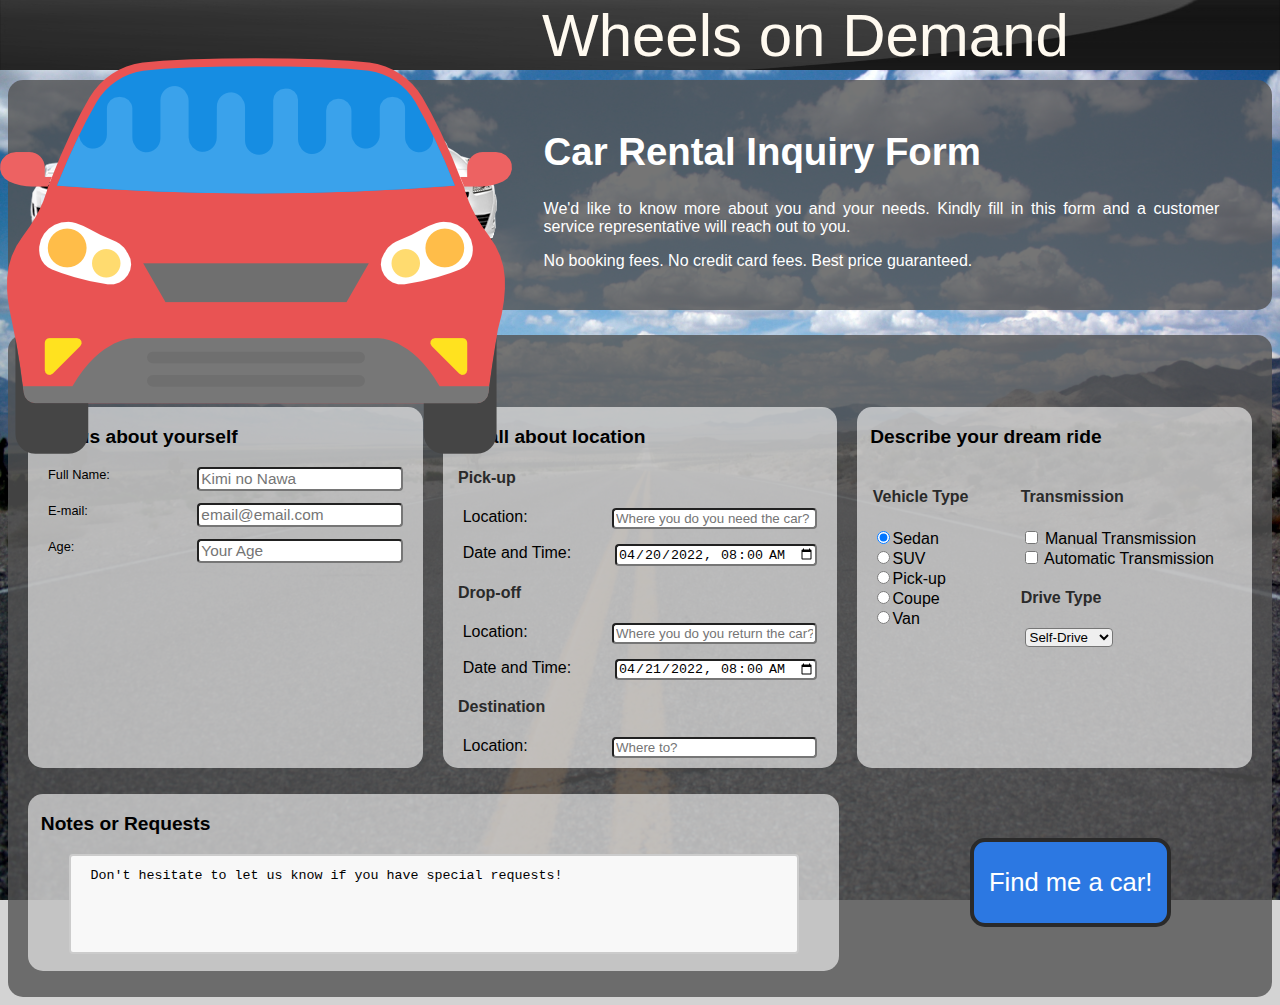
<file: Index.html>
<!DOCTYPE html>
<html lang="en">
<head>
    <meta charset="UTF-8">
    <meta http-equiv="X-UA-Compatible" content="IE=edge">
    <meta name="viewport" content="width=device-width, initial-scale=1.0">
    <title>Rent A Car Today</title>
    <link rel="stylesheet" href="styles.css">
    <link rel="shortcut icon" type="image/x-icon" href="images/car.png" />

</head>
<body>
    <div id="header">
        <div id="headerlogo">
            <a href=""><img class="banner" src="images/car.png"></a>
        </div> 
        <div id="headertitle">
            <span>Wheels on Demand</span>
        </div>
    </div>
    <div id="head">
        <div id="headimg">
            <img src="././images/car1.png">
        </div>
        <div id="headcont">
            <h1 id="title">Car Rental Inquiry Form</h1>
            <p class="blurb">We'd like to know more about you and your needs. Kindly fill in this form and a customer service representative will reach out to you.</p>
            <p class="blurb">No booking fees. No credit card fees. Best price guaranteed.</p>
        </div> 
    </div>
    <div id="container">
        <form id="survey-form" action="././thankyou.html" method="get">
            <h2>Let's find your ideal car</h2>
            <div id="first">
                <div id="about">
                    <h3>Tell us about yourself</h3>
                    <label class="about-label" id="name-label"> Full Name:</label>
                    <input type="text" name="name" id="name" class="about-input" placeholder="Kimi no Nawa" size="20"><br><br>
                    <label class="about-label" id="email-label">E-mail:</label>
                    <input type="email" name="email" id="email" class="about-input" placeholder="email@email.com" size="20"><br><br>
                    <label class="about-label" id="number-label">Age:</label>
                    <input type="number" name="age" id="number" min="18" max="99" class="about-input" placeholder="Your Age" size="8">
                </div>
                <div id="dates">
                    <h3>It's all about location</h3>
                    <div class="datesform" id="pickup">
                        <h4>Pick-up</h4>
                        <label class="dates-label" id="pickup-label">Location:</label>
                        <input type="text" name="loc1" id="pickup-loc" class="dates-input" placeholder="Where you do you need the car?"><br><br>
                        <label class="dates-label" id="pickupday-label">Date and Time:</label>
                        <input type="datetime-local" name="date1" id="pickup-date" class="dates-input" value="2022-04-20T08:00"><br>
                    </div>
                    <div class="datesform" id="dropoff">
                        <h4>Drop-off</h4>
                        <label class="dates-label" id="dropoff-label">Location:</label>
                        <input type="text" name="loc2" id="dropoff-loc" class="dates-input" placeholder="Where you do you return the car?"><br><br>
                        <label class="dates-label" id="dropoffday-label">Date and Time:</label>
                        <input type="datetime-local" name="date2" id="dropoff-date" class="dates-input" value="2022-04-21T08:00"><br>
                    </div>
                    <div class="datesform" id="dest">
                        <h4>Destination</h4>
                        <label class="dates-label" id="dropoff-label">Location:</label>
                        <input type="text" name="dest" class="dates-input" placeholder="Where to?">
                    </div>
                </div>
                <div id="car">
                    <h3>Describe your dream ride</h3>
                    <div id="carsub">
                        <div id="vehicletype">
                            <h4>Vehicle Type</h4>
                            <input class="car-input1" type="radio" name="vehicle-type" id="Sedan" value="sedan" checked><label for="Sedan">Sedan</label><br>
                            <input class="car-input1" type="radio" name="vehicle-type" id="SUV" value="suv" ><label for="SUV">SUV</label><br>
                            <input class="car-input1" type="radio" name="vehicle-type" id="Pick-up" value="pickup" ><label for="Pick-up">Pick-up</label><br>
                            <input class="car-input1" type="radio" name="vehicle-type" id="Coupe" value="coupe" ><label for="Coupe">Coupe</label><br>
                            <input class="car-input1" type="radio" name="vehicle-type" id="Van" value="van" ><label for="Van">Van</label>
                        </div>
                        <div id="drivetype">
                            <h4>Transmission</h4>
                            <input class="car-input2" type="checkbox" name="transmission" id="manual" value="manual">
                            <label for="manual">Manual Transmission</label><br>
                            <input class="car-input2" type="checkbox" name="transmission" id="automatic" value="automatic">
                            <label for="automatic">Automatic Transmission</label>
                            <h4>Drive Type</h4>
                            <select name="driver" id="driver">
                                <option value="No">Self-Drive</option>
                                <option value="Yes">With Driver</option>
                            </select>
                        </div>
                    </div>
                    
                </div>
            </div>
            <div id="second">
                <div id="requests">
                    <h3>Notes or Requests</h3>
                    <textarea name="notes" id="notes" rows="4" cols="40">Don't hesitate to let us know if you have special requests!</textarea>
                </div>
                <div id="submit">
                    <input id="thebutton" type="submit" name="button" value="Find me a car!" size="20">
                </div>
            </div>
        </form>
    </div>
    
</body>
</html>
</file>
<file: styles.css>
<!--
body {
    background-image: url('././images/back2.jpg');
    background-repeat: no-repeat;
    background-attachment: fixed;
    background-size: 100% 100%;
    background-color: lightgrey;
    font-family: Verdana, Geneva, Tahoma, sans-serif;
}
div#header {
    display: flex;
    width: 100vw;
    height: 6vw;
    max-height: 70px;
    background-image: url('././images/header7.jpg');
    background-repeat: no-repeat;
    background-attachment: fixed;
    background-size: 100% 11%;
    background-color: #ffffff;
    position: fixed;
    top: 0px;
    left: 0px;
    }
#banner {
    margin-left: 20px;
    height: 6vw;
    max-width: auto;
    max-height: 70px;
    ;
    }
#headertitle {
    font-family: Impact, Haettenschweiler, 'Arial Narrow Bold', sans-serif;
    color: floralwhite;
    font-size: min(5.5vw , 60px);
    padding-left: 30px;
    align-content: center;
}
div#head {
    margin-top: 80px;;
    
    background: rgba(82, 82, 82, 0.8);
    border-radius: 15px;
    display: flex;
}
#headcont{
    flex: 1.5;
    margin-right: 1vw;
    align-self: center;
    height: fit-content;
    width: auto;
}
#headimg{
    flex: 0.5;
    margin: 1vw;
    align-self: center;
    height: auto;
    width: auto;
}
#carr {
    height: 100%;
    width: 100%;
}
#title {
    color: #ffffff;
    margin-left: 30px;
    font-size: 3vw;
}
p.blurb {
    text-align: justify;
    color: #ffffff;
    margin-left: 30px;
    margin-right: 40px;
    font-size: 1.25vw;
}
div#container{
    margin-top: 2vw;
    background: rgba(82, 82, 82, 0.799);
    border-radius: 15px;
    display: flex;
}
h2 {
    color: floralwhite;
    padding-left: 2vw;
    font-size: 2vw;
}
h3 {
    color: black;
    padding-left: 1vw;
    text-align: left;
    font-size: 1.5vw;
}
h4 {
    color: #2a2a2a;
    padding-left: 1.2vw;
}
form#survey-form {
    width: 100%;
}
#first {
    display: flex;
}
#about {
    flex: 1;
    margin-left: 20px;
    background: rgba(255, 255, 255, 0.6);
    border-radius: 15px;
    margin-right: 10px;
}
label.about-label {
    float:left;
    padding-left: 20px;
    font-size: 1vw;
}
input.about-input {
    float: right;
    width: 50%;
    margin-right: 20px;
    font-size: min(1.2vw, 24px);
    
}
input:focus {
    border: 3px solid #555;
  }
#dates {
    flex: 1;
    margin-left: 10px;
    background: rgba(255, 255, 255, 0.6);
    border-radius: 15px;
    margin-right: 10px;
    padding-bottom: 10px;
}
label.dates-label {
    float:left;
    padding-left: 20px; 
}
input.dates-input {
    float: right;
    width: 50%;
    margin-right: 20px;
}
#car {
    flex: 1;
    margin-left: 10px;
    background: rgba(255, 255, 255, 0.6);
    border-radius: 15px;
    margin-right: 20px;
}
#carsub {
    display: flex;
}
#vehicletype {
    flex: 0.75;
}
#drivetype {
    flex: 1.25;
}
input.car-input1 {
    margin-left: 1.5vw;
}
input.car-input2 {
    margin-left: 1.5vw;
}
select {
    margin-left: 1.5vw;
    border-radius: 2px;
}
#second {
    display: flex;
    margin-top: 2vw;
    margin-bottom: 2vw;
}
#requests {
    flex: 1.33;
    margin-left: 20px;
    background: rgba(255, 255, 255, 0.6);
    border-radius: 15px;
    margin-right: 30px;
    text-align: center;
    padding-bottom: 1vw;
}
textarea {
    width: 90%;
    height: 100px;
    padding: 12px 20px;
    box-sizing: border-box;
    border: 2px solid #ccc;
    border-radius: 4px;
    background-color: #f8f8f8;
    resize: none;
}
#submit {
    flex: 0.66;
    display: flex;
    align-items: center;
    justify-content: center;
}
#thebutton {

    width: 50%;
    height: 50%;
    background-color: #2c78e2;
    border: 4px solid #2a2a2a;
    border-radius: 15px;
    color: white;
    font-size: 2vw;
    text-decoration: none;
    cursor: pointer;
}
#thebutton:hover {
    background-color: #2a2a2a;
}
input, select {
    border-radius: 4px;
}
p.thankyou {
    font-size: 1.5vw;
    color: #ffffff;
    padding: 1vw 3vw
}
-->
</file>
